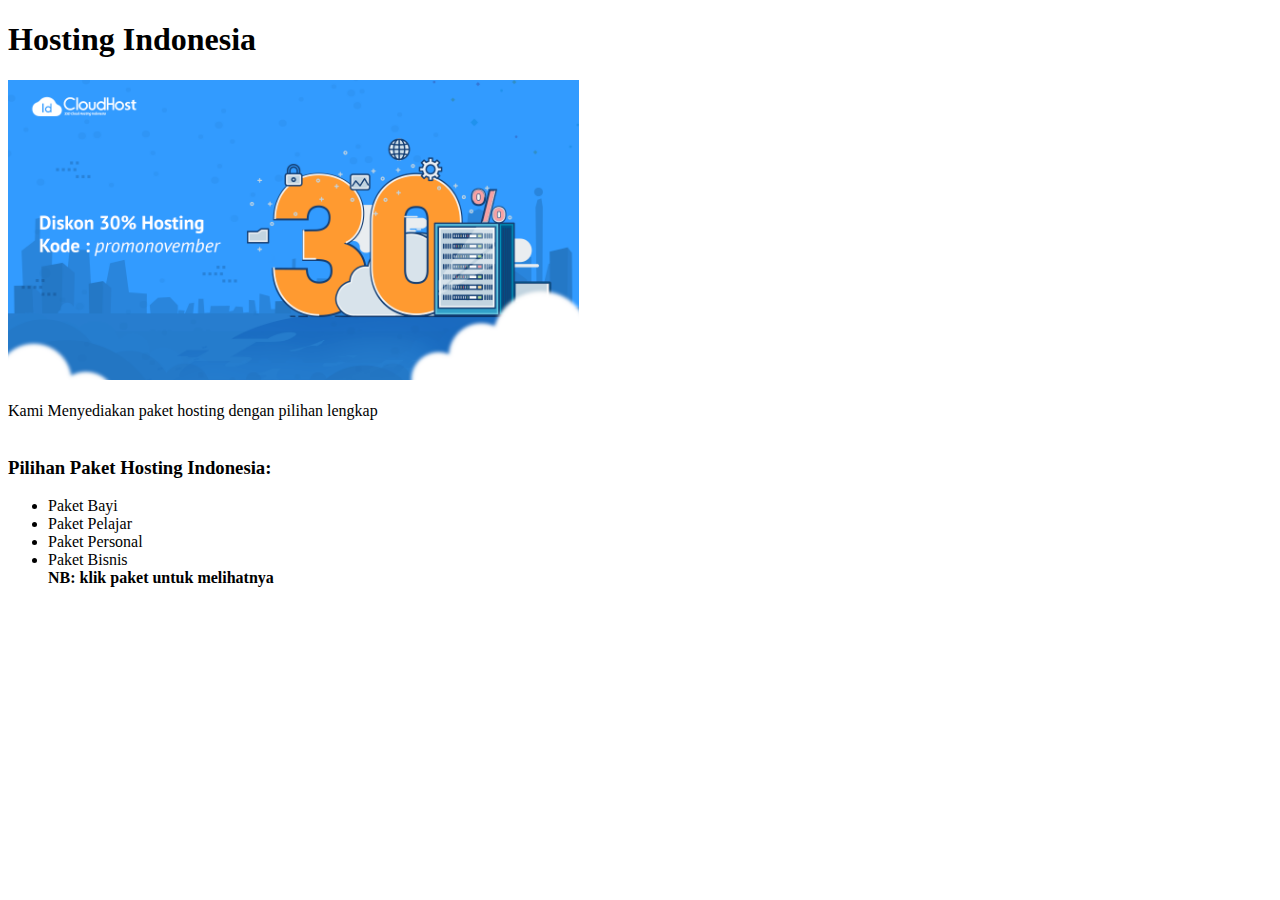
<file: modul 1/index.html>
<!DOCTYPE html> 
<html>   
    <head>
        <meta charset="utf-8">  
        <title>Hosting Iklan</title>
    </head>
    <body>
        <h1>Hosting Indonesia</h1>
        <img src="hosting.png" height="300px"><br><br>
            Kami Menyediakan paket hosting dengan pilihan lengkap <br><br>
            <h3>Pilihan Paket Hosting Indonesia:</h3>
                <ul>
                    <li><a href="https://idcloudhost.com/blog/?s=paket+bayi&lang=id" target="blank" style="text-decoration:none; color:black">Paket Bayi</a></li>
                    <li><a href="https://idcloudhost.com/blog/?s=paket+pelajar&lang=id" target="blank" style="text-decoration:none; color:black;">Paket Pelajar</a></li>
                    <li><a href="https://idcloudhost.com/blog/?s=paket+personal&lang=id" target="blank"style="text-decoration:none; color:black;">Paket Personal</a></li>
                    <li><a href="https://idcloudhost.com/blog/?s=paket+personal&lang=id" target="blank"style="text-decoration:none; color:black;">Paket Bisnis</a></li>
                    <b>NB: klik paket untuk melihatnya</b>
                </ul>
    </body>
</html>
</file>
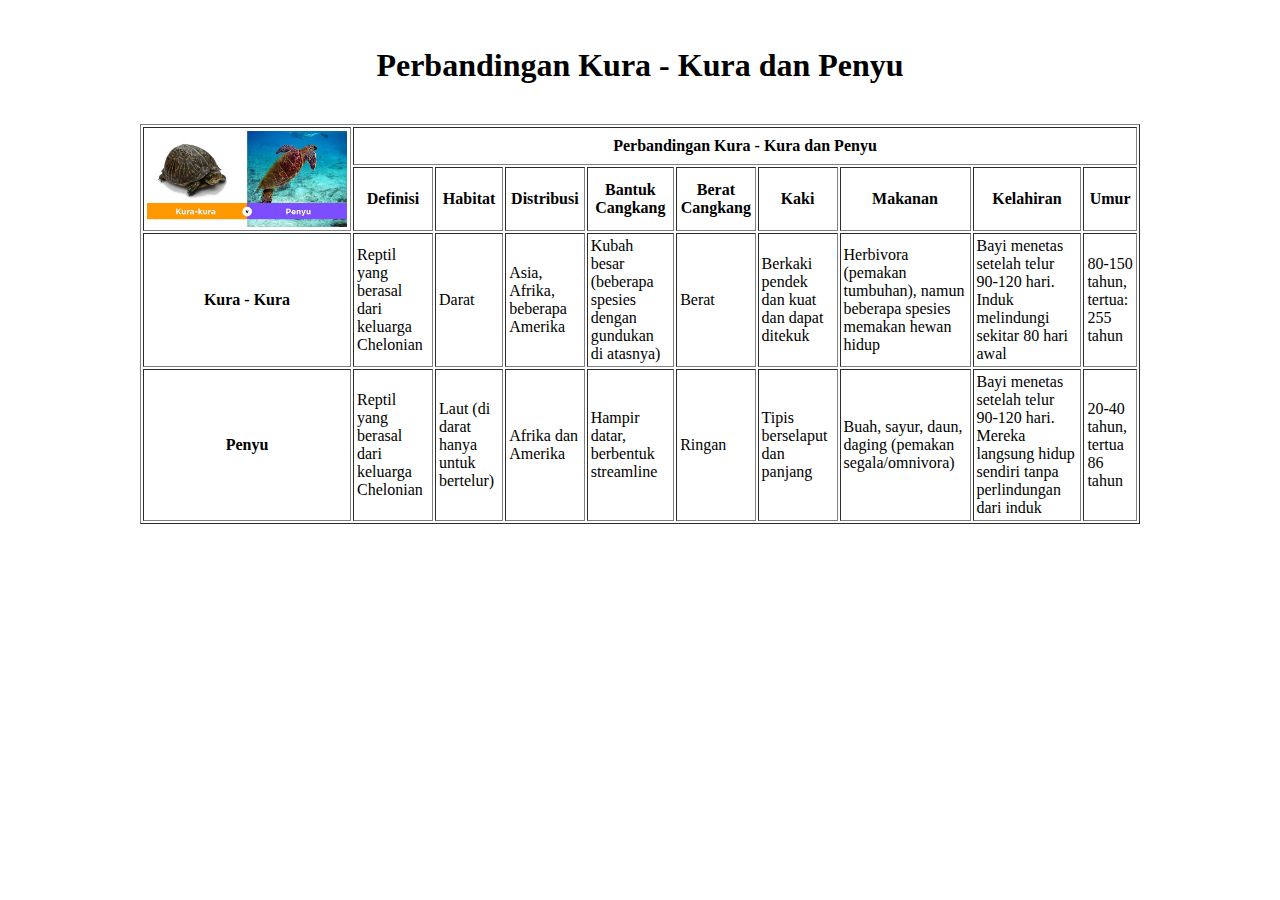
<file: modul 3/index.html>
<html>
    <head>
        <title>Tabel Ensiklopedia</title>
    </head>
    <body>
        <br>
        <center><h1>Perbandingan Kura - Kura dan Penyu</h1></center>
        <br>
        <table border="1" width="1000" align="center" cellpadding="3"> 
            <tr>
                <td rowspan="2" width="200px"><img src="img/kurape.jpg" width="200px"></td>
                <td colspan="9">
                    <center>
                        <b>
                            Perbandingan Kura - Kura dan Penyu
                    </center>
                </td>
            </tr>
            <tr>
                <td><center><b>Definisi</b></center></td>
                <td><center><b>Habitat</b></center></td>
                <td><center><b>Distribusi</b></center></td>
                <td><center><b>Bantuk Cangkang</b></center></td>
                <td><center><b>Berat Cangkang</b></center></td>
                <td><center><b>Kaki</b></center></td>
                <td><center><b>Makanan</b></center></td>
                <td><center><b>Kelahiran</b></center></td>
                <td><center><b>Umur</b></center></td>
            </tr>
            <tr>
                <td><b><center>Kura - Kura</center></b></td>
                <td>Reptil yang berasal dari keluarga Chelonian</td>
                <td>Darat</td>
                <td>Asia, Afrika, beberapa Amerika</td>
                <td>Kubah besar (beberapa spesies dengan gundukan di atasnya)</td>
                <td>Berat</td>
                <td>Berkaki pendek dan kuat dan dapat ditekuk</td>
                <td>Herbivora (pemakan tumbuhan), namun beberapa spesies memakan hewan hidup</td>
                <td>Bayi menetas setelah telur 90-120 hari. Induk melindungi sekitar 80 hari awal</td>
                <td>80-150 tahun, tertua: 255 tahun</td>
            </tr>
            <tr>
                <td><b><center>Penyu</center></b></td>
                <td>Reptil yang berasal dari keluarga Chelonian</td>
                <td>Laut (di darat hanya untuk bertelur)</td>
                <td>Afrika dan Amerika</td>
                <td>Hampir datar, berbentuk streamline</td>
                <td>Ringan</td>
                <td>Tipis berselaput dan panjang</td>
                <td>Buah, sayur, daun, daging (pemakan segala/omnivora)</td>
                <td>Bayi menetas setelah telur 90-120 hari. Mereka langsung hidup sendiri tanpa perlindungan dari induk</td>
                <td>20-40 tahun, tertua 86 tahun</td>
            </tr>
        </table>
    </body>
</html>
</file>
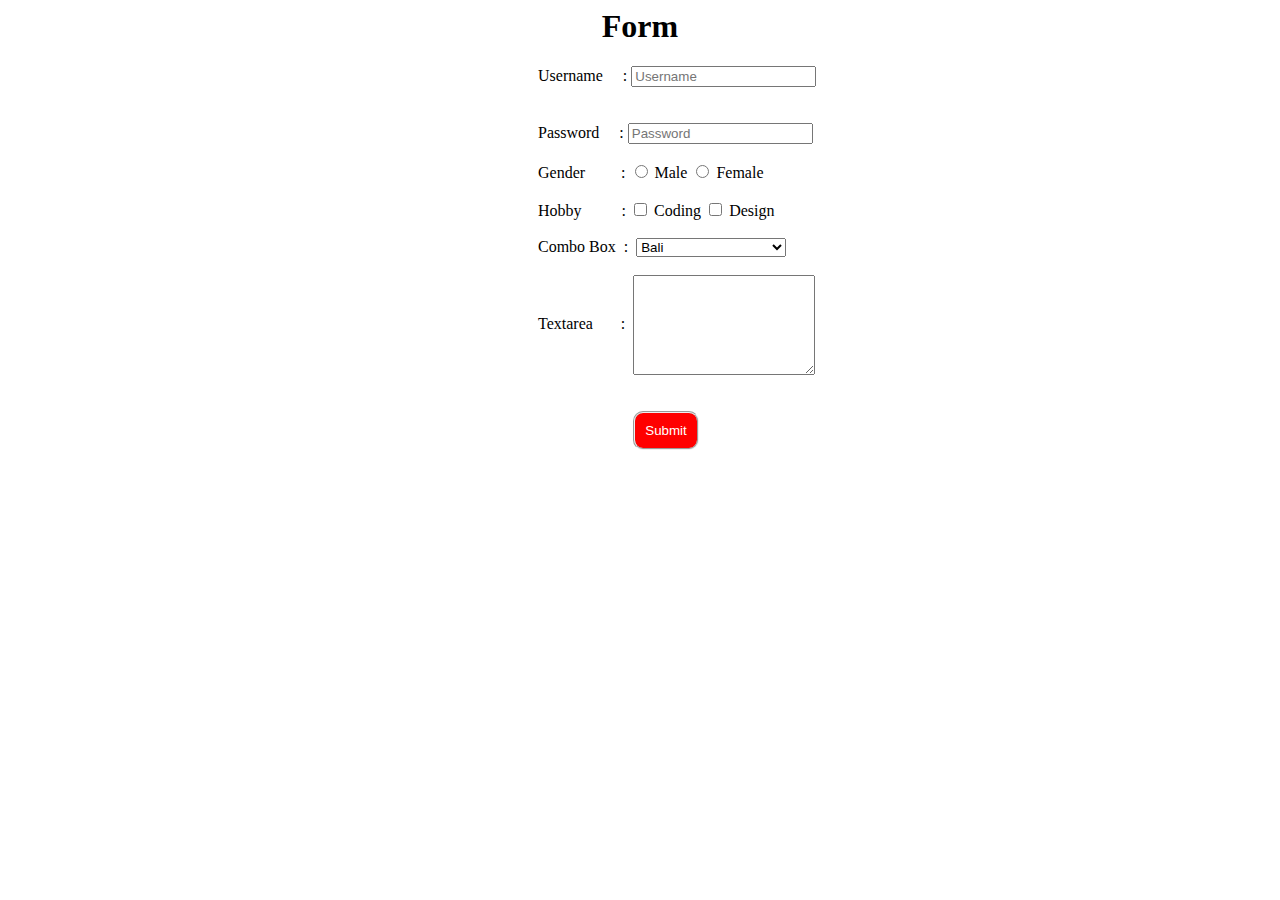
<file: Modul 4/index.html>
<html>
    <head>
        <title>Form</title>
    </head>
    <body>
        <center><h1>Form</h1></center>
        <div style="margin-left:530px"><form>
        Username&nbsp&nbsp&nbsp&nbsp&nbsp:&nbsp<input type="text" name="user" placeholder="Username"><br><br><br>
        Password&nbsp&nbsp&nbsp&nbsp&nbsp:&nbsp<input type="password" name="pass" placeholder="Password"><br><br>
        Gender&nbsp&nbsp&nbsp&nbsp&nbsp&nbsp&nbsp&nbsp&nbsp:&nbsp<input type="radio" name="gender" value="male"> Male <input type="radio" name="gender" value="female"> Female<br><br>
        Hobby&nbsp&nbsp&nbsp&nbsp&nbsp&nbsp&nbsp&nbsp&nbsp&nbsp:&nbsp<input type="checkbox" name="hobby" value="coding"> Coding <input type="checkbox" name="hobby" value="design"> Design<br><br>
        Combo Box&nbsp&nbsp:&nbsp
        <select name="daerah">
            <option value="bali">Bali</option>
            <option value="ntt">Nusa Tenggara Timur</option>
            <option value="ntb">Nusa Tenggara Barat</option>
            </select> <br><br>
        <div style="height: 100px; float:left; padding-top:40px">Textarea&nbsp&nbsp&nbsp&nbsp&nbsp&nbsp&nbsp:&nbsp&nbsp</div><div><textarea style="height: 100px;"></textarea></div><br><br>
        <input type="submit" value="Submit" style="background-color: red; color: white; border: 2px groove; padding: 10px; border-radius: 10px;">
        </form>
    </body>
</html>
</file>
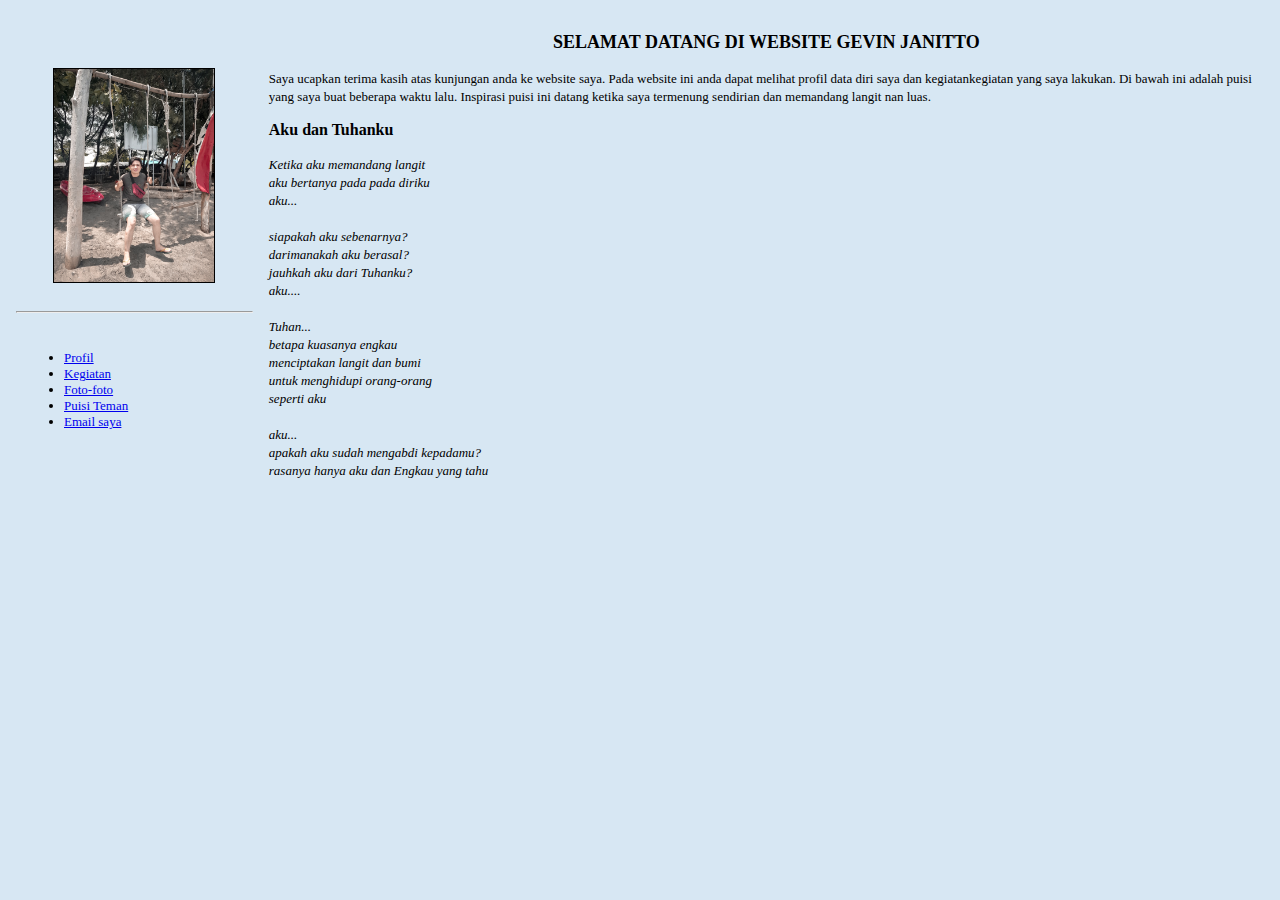
<file: Modul 5/index.html>
<!DOCTYPE html>
<html lang="en">
  <head>
    <meta charset="UTF-8" />
    <meta name="viewport" content="width=device-width, initial-scale=1.0" />
    <title>Gevin Janitto Website</title>
  </head>
  <body bgcolor="#D7E7F3">
    <font face="verdana">
    <table border="0" style="border-collapse: collapse;" width="100%" cellpadding="8" bordercolor="black">
    <tr>
        <td width="20%">
            <table border="0" style="border-collapse: collapse" width="100%" cellpadding="8" bordercolor="black">
            <tr>
                <td align="center"><img border="1" width="160" src="gambar/profil.jpg"></td>
            </tr>
            </table>
            <p><hr></p> 
            <table border="0" style="border-collapse: collapse" width="100%" cellpadding="8" bordercolor="black">
            <tr>
                <td><font size="2">
                    <ul>
                        <li><a href="profil.html">Profil</a></li>
                        <li><a href="kegiatan.html">Kegiatan</a></li>
                        <li><a href="foto.html">Foto-foto</a></li>
                        <li><a href="puisi.html">Puisi Teman</a></li>
                        <li><a href="mailto: gevinjanitto@gmail.com">Email saya</a></li>
                    </ul>
                </td>
            </tr>
            </table>
        </td>
        <td valign="top">
            <p align="center"><font size="4"><b>SELAMAT DATANG DI WEBSITE GEVIN JANITTO</b></font></p>
            <p><font size="2">Saya ucapkan terima kasih atas kunjungan anda ke website saya. Pada website ini anda dapat melihat profil data diri saya dan kegiatankegiatan yang saya lakukan. Di bawah ini adalah puisi yang saya buat beberapa waktu lalu. Inspirasi puisi ini datang ketika saya termenung sendirian dan memandang langit nan luas.</font></p>
            <p><b>Aku dan Tuhanku</b></p>
            <p><font size="2">
            <i>Ketika aku memandang langit<br>
            aku bertanya pada pada diriku<br>
            aku...<br>
            <br>
            siapakah aku sebenarnya?<br>
            darimanakah aku berasal?<br>
            jauhkah aku dari Tuhanku?<br>
            aku....<br>
            <br>
            Tuhan...<br>
            betapa kuasanya engkau<br>
            menciptakan langit dan bumi<br>
            untuk menghidupi orang-orang<br>
            seperti aku<br>
            <br>
            aku...<br>
            apakah aku sudah mengabdi kepadamu?<br>
            rasanya hanya aku dan Engkau yang tahu<br>
            </i></font></p>
        </td>
    </tr>
    </table>
</body>
</html>
</file>
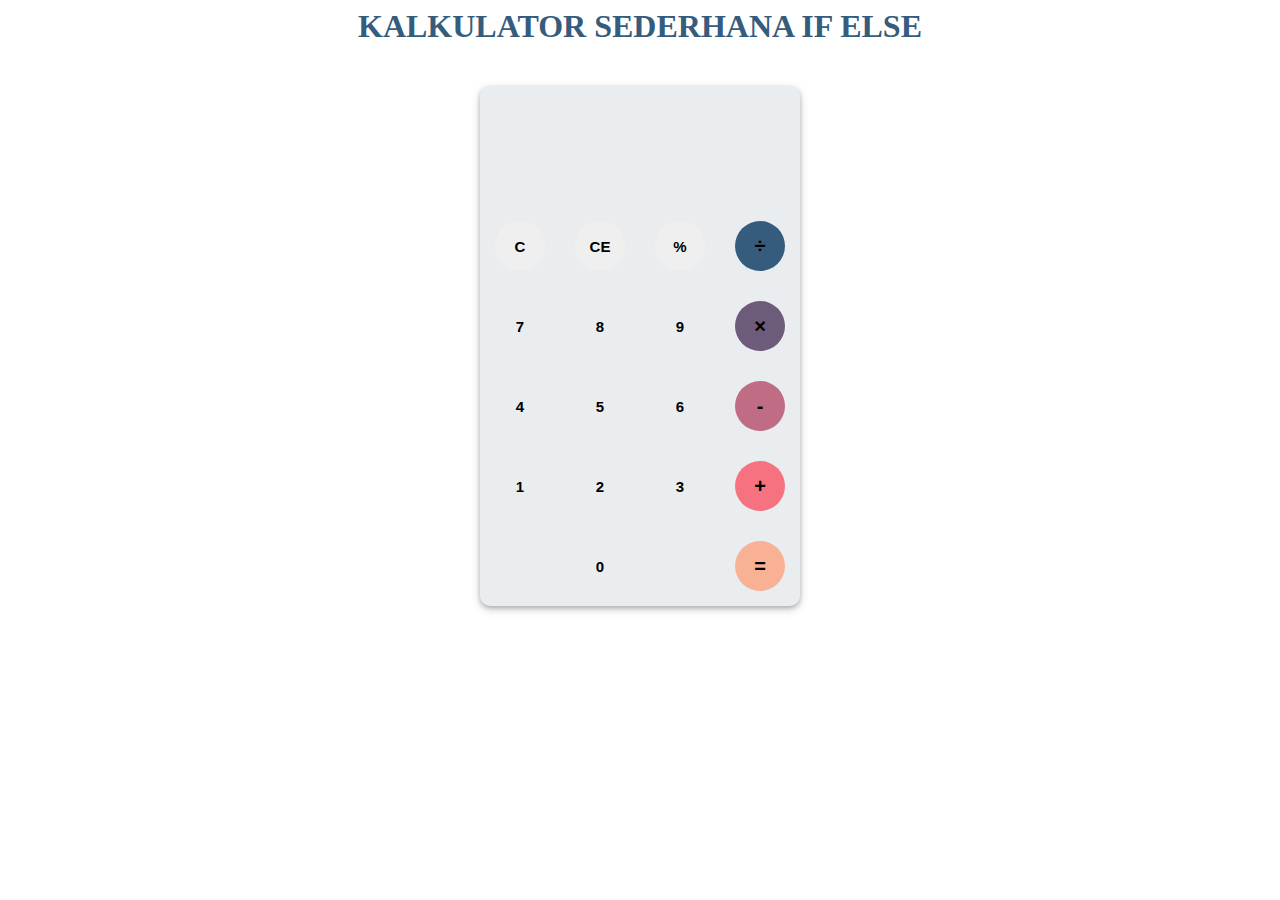
<file: Modul 7/index.html>
<html>
	<head>
		<style>
			body{
				font-family: poppins;
			}
			#kotak{
				width: 320px;
				height: 520px;
				background-color: #eaedef;
				margin: 0 auto;
				top: 20px;
				position: relative;
				border-radius: 10px;
				box-shadow: 0 2px 4px 0 rgba(0, 0, 0, 0.2), 0 3px 10px 0 rgba(0, 0, 0, 0.19);
			}
			#atas{
				height: 120px;
			}
			#sementara{
				text-align: right;
				height: 20px;
				margin: 0 20px;
				padding-top: 20px;
				font-size: 15px;
				color: #919191;
			}
			#hasil{
				text-align: right;
				height: 60px;
				margin: 10px 20px;
				font-size: 30px;
			}
			#keyboard{
				height: 400px;
			}
			.operator, .number, .empty{
				width: 50px;
				height: 50px;
				margin: 15px;
				float: left;
				border-radius: 50%;
				border-width: 0;
				font-weight: bold;
				font-size: 15px;
			}
			.number, .empty{
				background-color: #eaedef;
			}
			.number, .operator{
				cursor: pointer;
			}
			.operator:active, .number:active{
				font-size: 13px;
			}
			.operator:focus, .number:focus, .empty:focus{
				outline: 0;
			}
			button:nth-child(4){
				font-size: 20px;
				background-color: #355C7D;
			}
			button:nth-child(8){
				font-size: 20px;
				background-color: #6C5B7B;
			}
			button:nth-child(12){
				font-size: 20px;
				background-color: #C06C84;
			}
			button:nth-child(16){
				font-size: 20px;
				background-color: #F67280 ;
			}
			button:nth-child(20){
				font-size: 20px;
				background-color: #F8B195;
			}
		</style>
		<title>KALKULATOR SEDERHANA IF ELSE</title>
	</head>
	<body>
		<h1 style="text-align: center;color: #355C7D;"> KALKULATOR SEDERHANA IF ELSE</h1>
		<div id="kotak">
			<div id="atas">
				<div id="sementara">
					<p id="history-value"></p>
				</div>
				<div id="hasil">
					<p id="output-value"></p>
				</div>
			</div>
			<div id="keyboard">
				<button class="operator" id="clear">C</button>
				<button class="operator" id="backspace">CE</button>
				<button class="operator" id="%">%</button>
				<button class="operator" id="/">&#247;</button>
				<button class="number" id="7">7</button>
				<button class="number" id="8">8</button>
				<button class="number" id="9">9</button>
				<button class="operator" id="*">&times;</button>
				<button class="number" id="4">4</button>
				<button class="number" id="5">5</button>
				<button class="number" id="6">6</button>
				<button class="operator" id="-">-</button>
				<button class="number" id="1">1</button>
				<button class="number" id="2">2</button>
				<button class="number" id="3">3</button>
				<button class="operator" id="+">+</button>
				<button class="empty" id="empty"></button>
				<button class="number" id="0">0</button>
				<button class="empty" id="empty"></button>
				<button class="operator" id="=">=</button>
			</div>
		</div>
		<script>
			function getHistory(){
				return document.getElementById("history-value").innerText;
			}
			function printHistory(num){
				document.getElementById("history-value").innerText=num;
			}
			function getOutput(){
				return document.getElementById("output-value").innerText;
			}
			function printOutput(num){
				if(num==""){
					document.getElementById("output-value").innerText=num;
				}
				else{
					document.getElementById("output-value").innerText=getFormattedNumber(num);
				}	
			}
			function getFormattedNumber(num){
				if(num=="-"){
					return "";
				}
				var n = Number(num);
				var value = n.toLocaleString("en");
				return value;
			}
			function reverseNumberFormat(num){
				return Number(num.replace(/,/g,''));
			}
			var operator = document.getElementsByClassName("operator");
				for(var i =0;i<operator.length;i++){
					operator[i].addEventListener('click',function(){
					if(this.id=="clear"){
						printHistory("");
						printOutput("");
					}
				else if(this.id=="backspace"){
					var output=reverseNumberFormat(getOutput()).toString();
					if(output){//if output has a value
						output= output.substr(0,output.length-1);
						printOutput(output);
						}
					}
				else{
					var output=getOutput();
					var history=getHistory();
					if(output==""&&history!=""){
						if(isNaN(history[history.length-1])){
							history= history.substr(0,history.length-1);
						}
					}
					if(output!="" || history!=""){
						output= output==""?output:reverseNumberFormat(output);
						history=history+output;
						if(this.id=="="){
							var result=eval(history);
							printOutput(result);
							printHistory("");
						}
						else{
							history=history+this.id;
							printHistory(history);
							printOutput("");
						}
					}
				}
		
			});
			}
			var number = document.getElementsByClassName("number");
				for(var i =0;i<number.length;i++){
					number[i].addEventListener('click',function(){
					var output=reverseNumberFormat(getOutput());
					if(output!=NaN){ //if output is a number
						output=output+this.id;
						printOutput(output);
					}
				});
			}
		</script>
	</body>
</html>
</file>
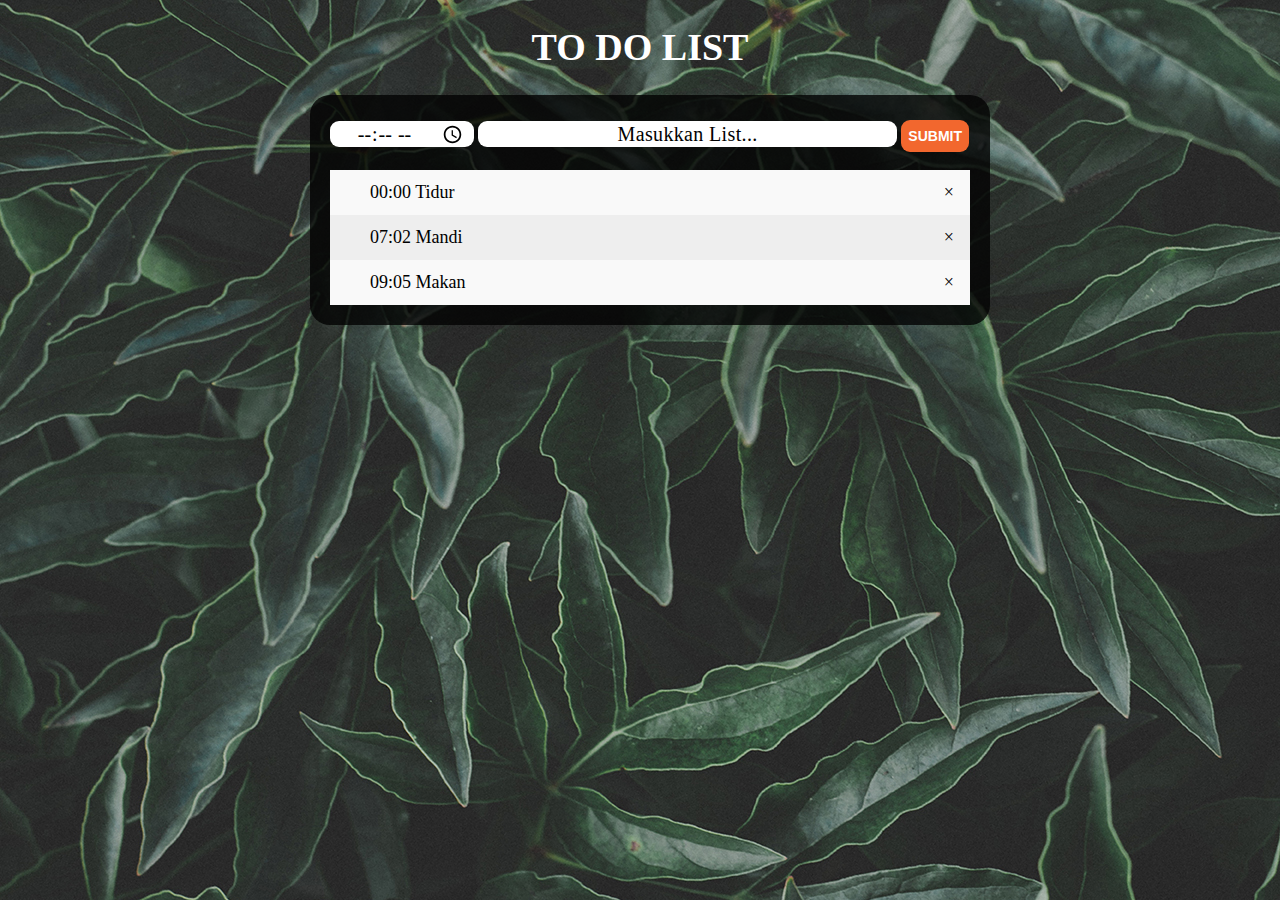
<file: Tugas 8/index.html>
<!DOCTYPE html>
<html>
<head>
	<title></title>
    <style>
        body {
            background-image: url("1.jpg");
            margin: 0;
            padding: 0;
            font-family: Poppins;
        }
        h1 {
            font-family: Poppins;
            color: rgba(255,255,255,1);
            font-style: bold;
            font-size: 38px;
            text-align: center;
        }
        h2 {
            font-family: Poppins;
            color: rgba(255,255,255,1);
            font-style: bold;
            text-align: center;
            font-size: 20px;
            margin-top: 1px;
        }
        a {
            font-family: Poppins;
            font-size: 20px;
            color: rgba(255,255,255,1);
        }
        .header {
            height:50px;
            background-color:rgba(2,2,2,0.8);
            padding-top:10px;
            padding-right: 20px;
            text-align: right;
        }
        .isi {
            height:552px;
        }
        .formkot {
            width:50%;
            padding:20px;
            margin-left:310px;
            border-radius: 20px;
            background-color:rgba(2,2,2,0.8);
        }
        #kotak {
            opacity: 1;
            color: rgba(255,255,255,1);
            padding: 8px;
            margin: 8px;
        }
        .kotak::-webkit-input-placeholder{
            text-align: center;
            font-family: Poppins;
            font-style: normal;
            font-weight: normal;
            font-size: 20px;
            color: rgba(2,2,2,1);
            letter-spacing: 0.35px;
        }
        .kotak {
            width: 63%;
            height: 10px;
            border:0px;
            border-radius: 9px;
            text-align: center;
            font-family: Poppins;
            font-style: normal;
            font-weight: normal;
            font-size: 20px;
            color: rgba(2,2,2,1);
            background-color: rgba(255,255,255,1);
            padding: 8px;
        }

        #kecil {
            opacity: 1;
            color: rgba(255,255,255,1);
            padding: 8px;
            margin: 8px;
        }
        .kecil::-webkit-input-placeholder{
            white-space: nowrap;
            text-align: center;
            font-family: Poppins;
            font-style: normal;
            font-weight: normal;
            font-size: 20px;
            color: rgba(2,2,2,1);
            letter-spacing: 0.35px;
        }
        .kecil {
            width: 20%;
            height: 10px;
            border:0px;
            border-radius: 9px;
            text-align: center;
            font-family: Poppins;
            font-style: normal;
            font-weight: normal;
            font-size: 20px;
            color: rgba(2,2,2,1);
            background-color: rgba(255,255,255,1);
            padding: 8px;
        }
        .btn {
            margin-top: 5px;
            width: 10%;
            height:30px;
            text-align: center;
            font-size: 14px;
            font-family: 'Open Sans',sans-serif;
            font-weight: bold;
            letter-spacing: 0;
            -webkit-box-shadow: inset 0px 0px 0px 0px rgba(204,86,15,1);
            -moz-box-shadow: inset 0px 0px 0px 0px rgba(204,86,15,1);
            box-shadow: inset 0px 0px 0px 0px rgba(204,86,15,1);
            color: #fff;
            background-color: #f2672e;
            text-shadow: none;
            text-transform: uppercase;
            border: none;
            cursor: pointer;
            -webkit-animation: shadowFadeOut 0.4s;
            -moz-animation: shadowFadeOut 0.4s;
            border-radius: 9px;
        }
        .btn:hover,.btn:focus{
            color: #fff;
        -webkit-box-shadow: inset 0px 54px 0px 0px rgba(204,86,15,1);
        -moz-box-shadow:    inset 0px 54px 0px 0px rgba(204,86,15,1);
        box-shadow:         inset 0px 54px 0px 0px rgba(204,86,15,1);
        -webkit-animation: shadowFade 0.4s;
        -moz-animation: shadowFade 0.4s;
        }
        ul{
            margin: 0;
            padding: 0;
        }
        ul li{
            cursor: pointer;
            position: relative;
            padding: 12px 8px 12px 40px;
            list-style-type: none;
            background: #eee;
            font-size: 18px;
            transition: 0.2s;
        }
        ul li:nth-child(odd){
            background: #f9f9f9;
        }
        ul li:hover{
            background: #ddd;
        }
        ul li.checked{
            background: #f2672e;
            color: #fff;
            text-decoration: line-through;
        }
        ul li.checked::before{
            content: '';
            position: absolute;
            border-color: #fff;
            border-style: solid;
            border-width: 0 2px 2px 0;
            top: 10px;
            left: 16px;
            transform: rotate(45deg);
            height: 15px;
            width: 7px;
        }
        .close{
            position: absolute;
            right: 0;
            top: 0;
            padding: 12px 16px 12px 16px;
        }
        .close:hover{
            background-color: #000000;
            color: white;
        }
    </style>
</head>
<body>
	<div class="isi">
	<h1>TO DO LIST</h1>
	<div class="formkot">
        <form action="">
        <input class="kecil" type="time" id="waktu" placeholder="waktu..." required/>
        <input class="kotak" type="text" id="masuk" placeholder="Masukkan List..." required/>
        <input class="btn" onclick="newElement()"  value="submit"><br><br>
        </form>
        <ul id="ul_list">
        <li>00:00 Tidur</li>
        <li>07:02 Mandi</li>
        <li>09:05 Makan</li>
  </ul>
    </div>
    </div>
    <script>
        var myNodelist = document.getElementsByTagName("LI");
        var i;
        for (i = 0; i < myNodelist.length; i++) {
            var span = document.createElement("SPAN");
            var txt = document.createTextNode("\u00D7");
            span.className = "close";
            span.appendChild(txt);
            myNodelist[i].appendChild(span);
        }   
        var close = document.getElementsByClassName("close");
        var i;
        for (i = 0; i < close.length; i++) {
            close[i].onclick = function() {
            var div = this.parentElement;
            div.style.display = "none";
        }
        }

        var list = document.querySelector('ul');
        list.addEventListener('click', function(ev) {
            if (ev.target.tagName === 'LI') {
            ev.target.classList.toggle('checked');
        }
        }, false);

        function newElement() {
        var li = document.createElement("li");
        var inputValue = document.getElementById("waktu").value;
        var inputValue1 = document.getElementById("masuk").value;
        var t = document.createTextNode(inputValue);
        var t1 = document.createTextNode(inputValue1);
        li.appendChild(t);
        li.appendChild(t1);
        if (inputValue === '' && inputValue1 === '') {
            alert("Inputan tidak boleh kosong... ");
        } else {
            document.getElementById("ul_list").appendChild(li);
        }
        document.getElementById("waktu").value = " ";
        document.getElementById("masuk").value = "";

        var span = document.createElement("SPAN");
        var txt = document.createTextNode("\u00D7");
        span.className = "close";
        span.appendChild(txt);
        li.appendChild(span);

        for (i = 0; i < close.length; i++) {
            close[i].onclick = function() {
            var div = this.parentElement;
            div.style.display = "none";
            }
        }
    }
    </script>
</body>
</html>
</file>
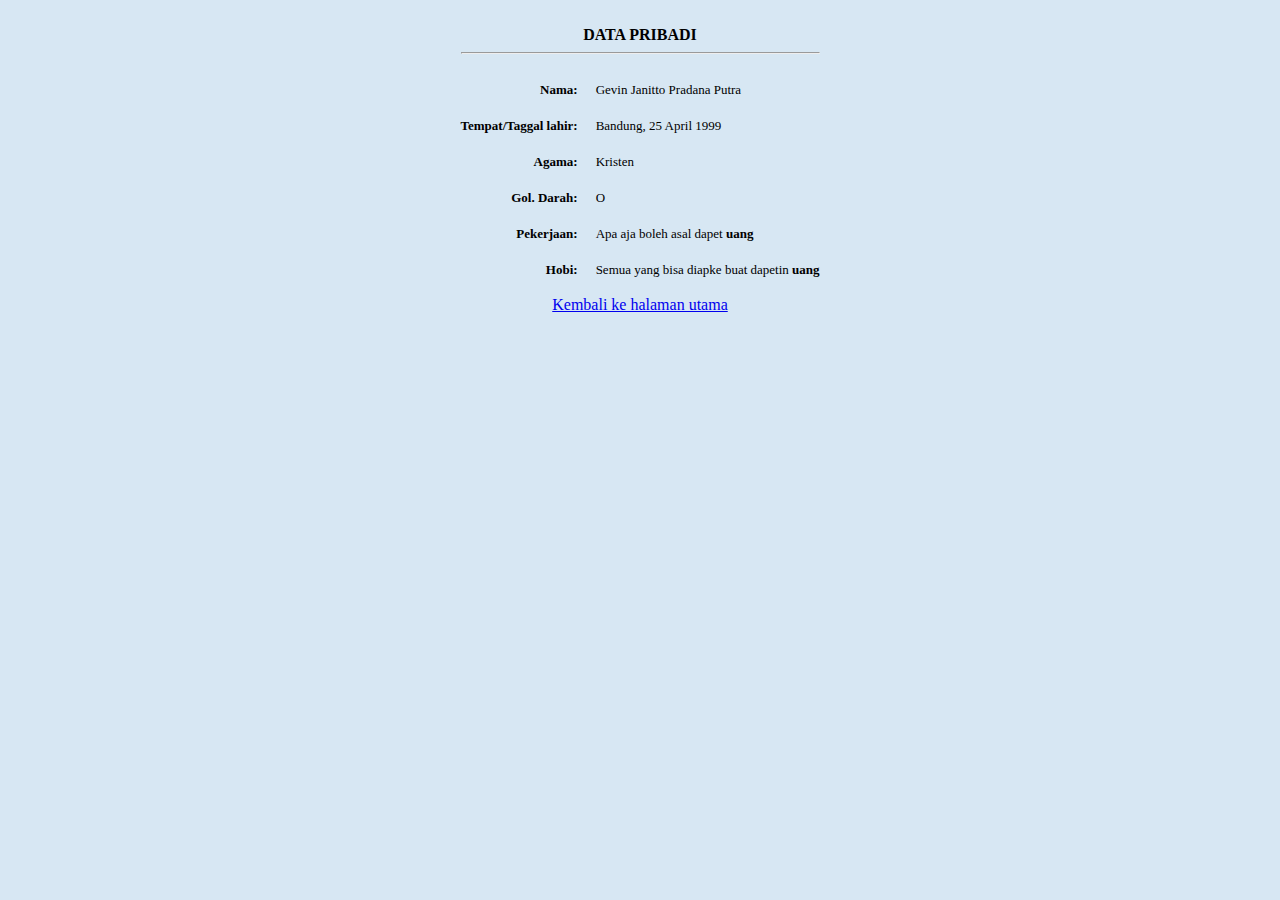
<file: Modul 5/profil.html>
<!DOCTYPE html>
<html lang="en">
    <head>
        <meta charset="UTF-8" />
        <meta name="viewport" content="width=device-width, initial-scale=1.0" />
        <title>Profil Gevin Janitto</title>
    </head>
    <body bgcolor="#D7E7F3">
    <font face="verdana">
        <p align="center">
        <table border="0" cellpadding="8" bordercolor="black" align="center">
        <tr>
            <td colspan="2" align="center"><b>DATA PRIBADI</b><hr></td>
        </tr>
        <tr>
            <td align="right"><font size="2"><b>Nama: </b></td>
            <td><font size="2">Gevin Janitto Pradana Putra</td>
        </tr>
            <td align="right"><font size="2"><b>Tempat/Taggal lahir: </b></td>
            <td><font size="2">Bandung, 25 April 1999</td>
        </tr>
            <td align="right"><font size="2"><b>Agama: </b></td>
            <td><font size="2">Kristen</td>
        </tr>
        <tr>
            <td align="right"><font size="2"><b>Gol. Darah: </b></td>
            <td><font size="2">O</b></td>
        </tr>
        <tr>
            <td align="right"><font size="2"><b>Pekerjaan: </b></td>
            <td><font size="2">Apa aja boleh asal dapet <b>uang</b></td>
        </tr>
        <tr>
            <td align="right"><font size="2"><b>Hobi: </b></td>
            <td><font size="2">Semua yang bisa diapke buat dapetin <b>uang</b></td>
        </tr>
        <tr>
            <td colspan="2" align="center"><a href="index.html">Kembali ke halaman
            utama</a></td>
        </tr>
        </table>
    </font>
    </body>
</html>
</file>
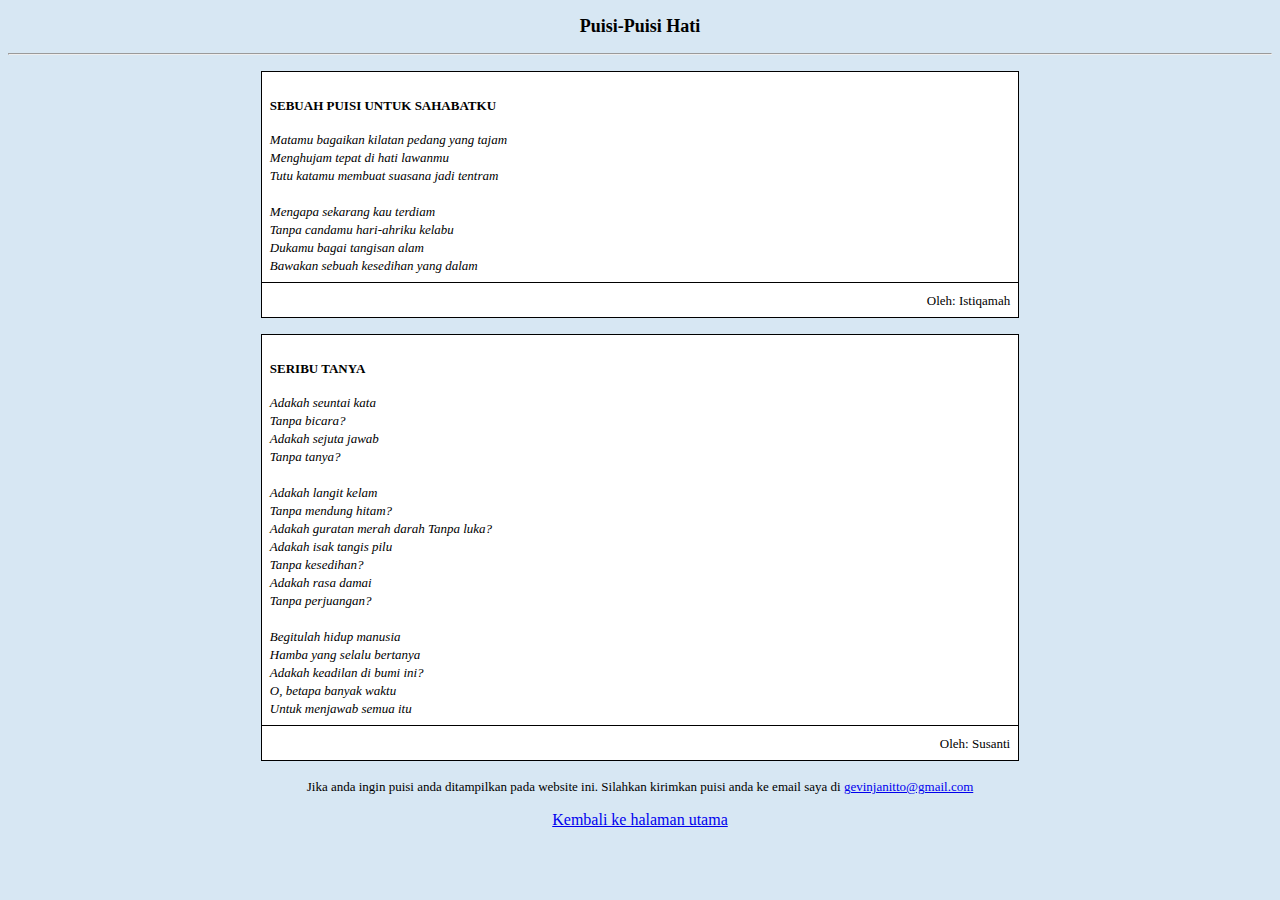
<file: Modul 5/puisi.html>
<!DOCTYPE html>
<html lang="en">
<head>
    <meta charset="UTF-8">
    <meta name="viewport" content="width=device-width, initial-scale=1.0">
    <title>Puisi Teman Teman</title>
</head>
<body bgcolor="#D7E7F3">
    <font face="verdana">
    <p align="center"><font size="4"><b>Puisi-Puisi Hati</b><hr></font></p>
    <center>
    <table border="1" style="border-collapse: collapse" bgcolor="white"
    bordercolor="black" width="60%" cellpadding="8">
    <tr>
        <td>
        <p><font size="2"><b>SEBUAH PUISI UNTUK SAHABATKU</b></p>
        <i>Matamu bagaikan kilatan pedang yang tajam<br>
        Menghujam tepat di hati lawanmu<br>
        Tutu katamu membuat suasana jadi tentram<br>
        <br>
        Mengapa sekarang kau terdiam<br>
        Tanpa candamu hari-ahriku kelabu<br>
        Dukamu bagai tangisan alam<br>
        Bawakan sebuah kesedihan yang dalam
        </font>
        </td>
    </tr>
    <tr>
        <td align="right"><font size="2">Oleh: Istiqamah</font></td>
    </tr>
    </table>
    <p></p>
    <table border="1" style="border-collapse: collapse" bgcolor="white"
    bordercolor="black" width="60%" cellpadding="8">
    <tr>
        <td>
        <p><font size="2"><b>SERIBU TANYA</b></p>
        <i>Adakah seuntai kata<br>
        Tanpa bicara?<br>
        Adakah sejuta jawab<br>
        Tanpa tanya?<br>
        <br>
        Adakah langit kelam<br>
        Tanpa mendung hitam?<br>
        Adakah guratan merah darah
        Tanpa luka?<br>
        Adakah isak tangis pilu<br>
        Tanpa kesedihan?<br>
        Adakah rasa damai<br>
        Tanpa perjuangan?<br>
        <br>
        Begitulah hidup manusia<br>
        Hamba yang selalu bertanya<br>
        Adakah keadilan di bumi ini?<br>
        O, betapa banyak waktu<br>
        Untuk menjawab semua itu<br>
        </font>
        </td>
    </tr>
    <tr>
        <td align="right"><font size="2">Oleh: Susanti</font></td>
    </tr>
    </table>
        <p><font size="2">Jika anda ingin puisi anda ditampilkan pada website ini.
        Silahkan kirimkan puisi anda ke email saya di <a href="mailto:
        gevinjanitto@gmail.com">gevinjanitto@gmail.com</font></p>
        <p><a href="index.html">Kembali ke halaman utama</a></p>
    </font>
</body>
</html>
</file>
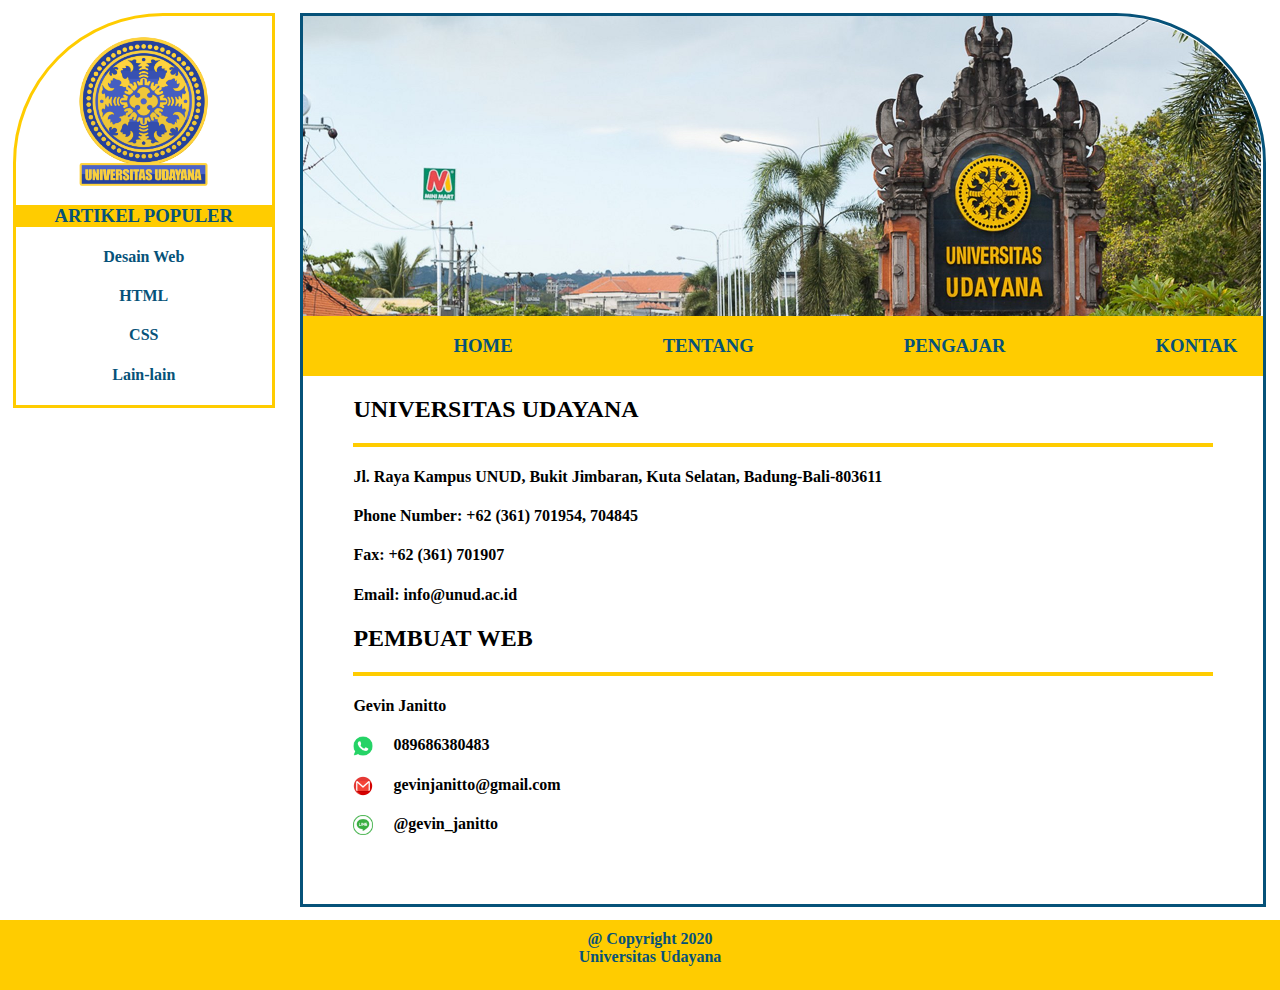
<file: Modul 6 CSS/kontak.html>
<!DOCTYPE html>
<html lang="en">

<head>
  <meta charset="UTF-8" />
  <meta name="viewport" content="width=device-width, initial-scale=1.0" />
  <meta http-equiv="X-UA-Compatible" content="ie=edge" />
  <title>Tugas CSS</title>
  <link rel="stylesheet" href="style.css" />
</head>

<body>
  <div class="kiri">
    <div class="logo">
      <img style="margin-left: auto; margin-right: auto;" src="./image/logo.png" alt="Logo.png" height="150px" />
    </div>
    <div class="sub-kiri">
      <h3>ARTIKEL POPULER</h3>
    </div>
    <div class="sub-kiri1">
      <a href="#" style="text-decoration: none;">
        <h4>Desain Web</h4>
      </a>
    </div>
    <div class="sub-kiri1">
      <a href="#" style="text-decoration: none;">
        <h4>HTML</h4>
      </a>
    </div>
    <div class="sub-kiri1">
      <a href="#" style="text-decoration: none;">
        <h4>CSS</h4>
      </a>
    </div>
    <div class="sub-kiri1">
      <a href="#" style="text-decoration: none;">
        <h4>Lain-lain</h4>
      </a>
    </div>
  </div>
  <div class="kanan">
    <div class="foto"></div>
     <div class="nav">
      <ul>
        <li>
          <a href="index.html" style="text-decoration: none;">
            <h3>HOME</h3>
          </a>
        </li>
        <li>
          <a href="tentang.html" style="text-decoration: none;">
            <h3>TENTANG</h3>
          </a>
        </li>
        <li>
          <a href="pengajar.html" style="text-decoration: none;">
            <h3>PENGAJAR</h3>
          </a>
        </li>
        <li>
          <a href="kontak.html" style="text-decoration: none;">
            <h3>KONTAK</h3>
          </a>
        </li>
      </ul>
    </div>
     <div class="isi">
            <h2>UNIVERSITAS UDAYANA</h1>
            <div class="garis"></div>
            <h4>Jl. Raya Kampus UNUD, Bukit Jimbaran, Kuta Selatan, Badung-Bali-803611</h4>
            <h4>Phone Number: +62 (361) 701954, 704845</h4>
            <h4>Fax: +62 (361) 701907</h4>
            <h4>Email: info@unud.ac.id</h4>
            <h2>PEMBUAT WEB</h2>
            <div class="garis"></div>
            <h4>Gevin Janitto</h4>
            <img style="width: 20px; float: left; margin-right: 20px;" src="./image/wa.png" alt="#">
            <h4>089686380483</h2>
            <img style="width: 20px; float: left; margin-right: 20px;" src="./image/email.png" alt="#">
            <h4>gevinjanitto@gmail.com</h4>
            <img style="width: 20px; float: left; margin-right: 20px;" src="./image/line.png" alt="#">
            <h4>@gevin_janitto</h4>
        </div>
  </div>
  <div class="footer">
    <b>@ Copyright 2020<br>Universitas Udayana</b>
  </div>
</body>
</html>
</file>
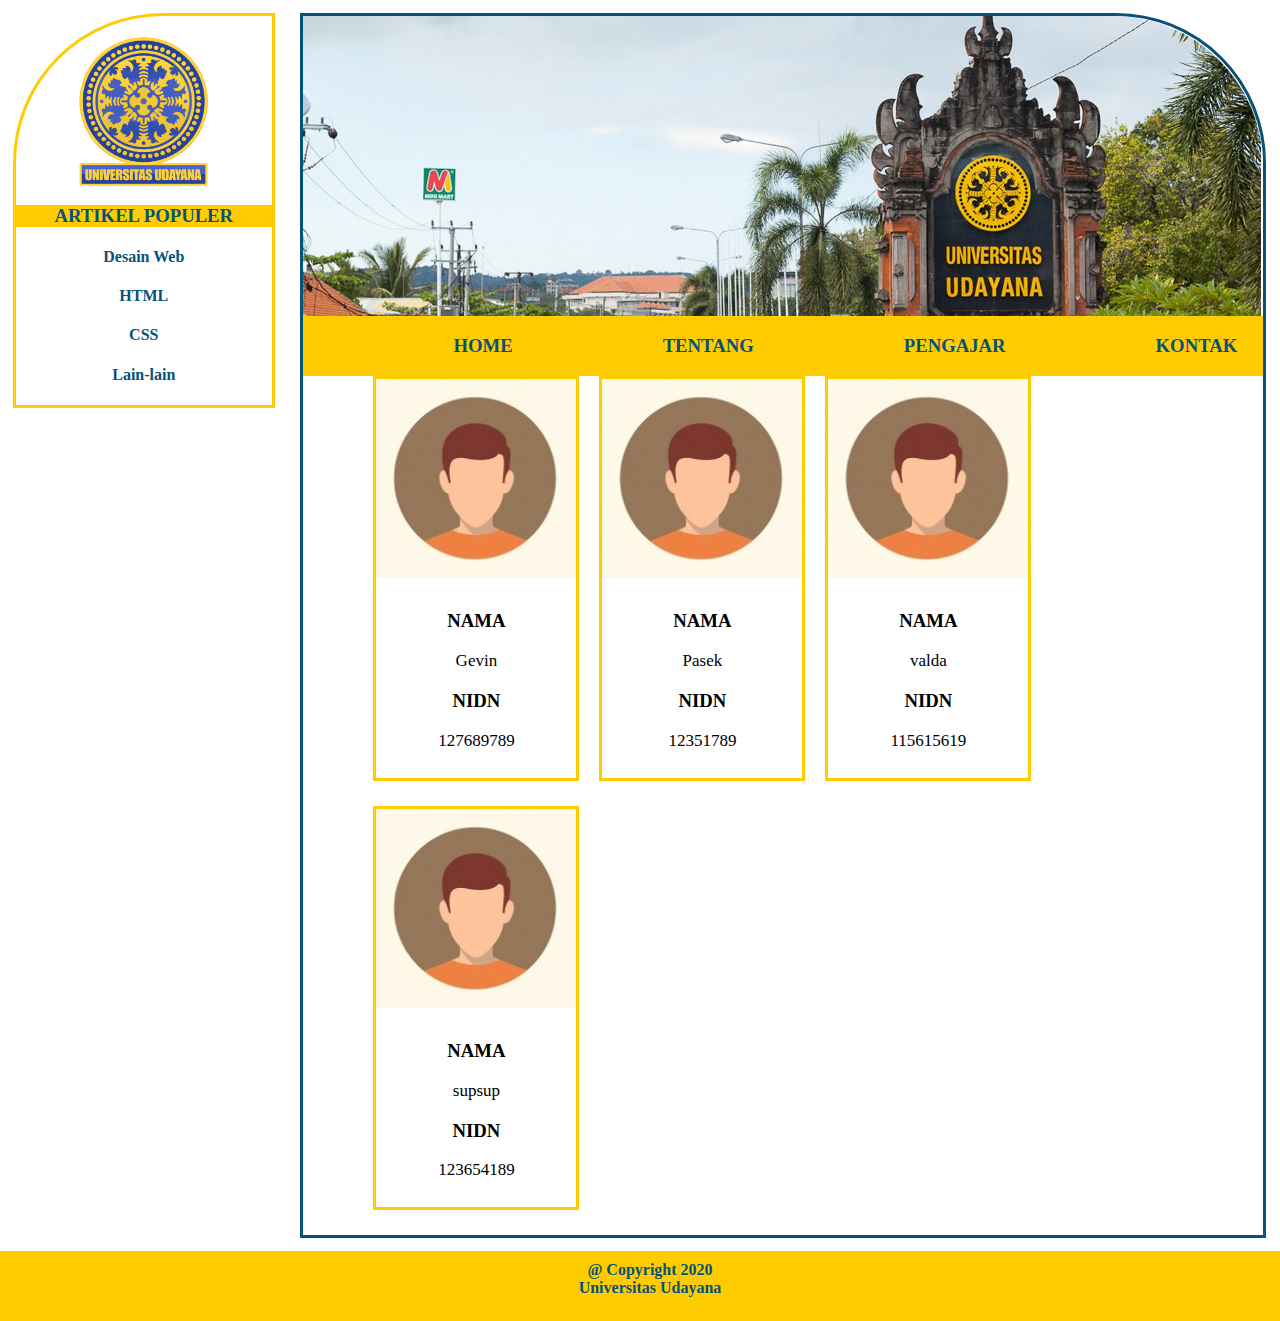
<file: Modul 6 CSS/pengajar.html>
<!DOCTYPE html>
<html lang="en">

<head>
  <meta charset="UTF-8" />
  <meta name="viewport" content="width=device-width, initial-scale=1.0" />
  <meta http-equiv="X-UA-Compatible" content="ie=edge" />
  <title>Tugas CSS</title>
  <link rel="stylesheet" href="style.css" />
</head>

<body>
  <div class="kiri">
    <div class="logo">
      <img style="margin-left: auto; margin-right: auto;" src="./image/logo.png" alt="Logo.png" height="150px" />
    </div>
    <div class="sub-kiri">
      <h3>ARTIKEL POPULER</h3>
    </div>
    <div class="sub-kiri1">
      <a href="#" style="text-decoration: none;">
        <h4>Desain Web</h4>
      </a>
    </div>
    <div class="sub-kiri1">
      <a href="#" style="text-decoration: none;">
        <h4>HTML</h4>
      </a>
    </div>
    <div class="sub-kiri1">
      <a href="#" style="text-decoration: none;">
        <h4>CSS</h4>
      </a>
    </div>
    <div class="sub-kiri1">
      <a href="#" style="text-decoration: none;">
        <h4>Lain-lain</h4>
      </a>
    </div>
  </div>
  <div class="kanan">
    <div class="foto"></div>
     <div class="nav">
      <ul>
        <li>
          <a href="index.html" style="text-decoration: none;">
            <h3>HOME</h3>
          </a>
        </li>
        <li>
          <a href="tentang.html" style="text-decoration: none;">
            <h3>TENTANG</h3>
          </a>
        </li>
        <li>
          <a href="pengajar.html" style="text-decoration: none;">
            <h3>PENGAJAR</h3>
          </a>
        </li>
        <li>
          <a href="kontak.html" style="text-decoration: none;">
            <h3>KONTAK</h3>
          </a>
        </li>
      </ul>
    </div>
    <div class="isi">
            <div class="pengajar">
                <img src="./image/pengajar.jpg" alt="profil1" style="width:200px">
                <div class="container">
                    <h3>NAMA </h3>
                    <p style="font-size: 17px;">Gevin</p>
                    <h3>NIDN</h3>
                    <p style="font-size: 17px;">127689789</p>
                </div>
            </div>
            <div class="pengajar">
                <img src="./image/pengajar.jpg" alt="profil1" style="width:200px">
                <div class="container">
                    <h3>NAMA </h3>
                    <p style="font-size: 17px;">Pasek</p>
                    <h3>NIDN</h3>
                    <p style="font-size: 17px;">12351789</p>
                </div>
            </div>
            <div class="pengajar">
                <img src="./image/pengajar.jpg" alt="profil1" style="width:200px">
                <div class="container">
                    <h3>NAMA </h3>
                    <p style="font-size: 17px;">valda</p>
                    <h3>NIDN</h3>
                    <p style="font-size: 17px;">115615619</p>
                </div>
            </div>
            <div class="pengajar">
                <img src="./image/pengajar.jpg" alt="profil1" style="width:200px">
                <div class="container">
                    <h3>NAMA </h3>
                    <p style="font-size: 17px;">supsup</p>
                    <h3>NIDN</h3>
                    <p style="font-size: 17px;">123654189</p>
                </div>
            </div>
        </div>
  </div>
  <div class="footer">
    <b>@ Copyright 2020<br>Universitas Udayana</b>
  </div>
</body>
</html>
</file>
<file: Modul 6 CSS/style.css>
body {
  margin: 0;
  font-family: poppins;
}
.kiri {
  margin: 1%;
  width: 20%;
  border-radius: 150px 0px 0px 0px;
  border-color: #FFCC00;
  border-style: solid;
  border-width: 3px;
  height: auto;
  float: left;
}
.logo {
  display: flex;
  align-content: center;
  margin-top: 20px;
}
.sub-kiri {
  text-align: center;
  color: #065279;
  background-color: #FFCC00;
}
.sub-kiri1 a {
  text-align: center;
  color:  #065279;
}
.kanan {
  background-color: #ffff;
  margin: 1%;
  width: 75%;
  height: auto;
  float: left;
  border-radius: 0px 150px 0px 0px;
  border-color: #065279;
  border-style: solid;
  border-width: 3px;
}
.foto {
  clear: right;
  height: 300px;
  background-image: url(./image/cover.jpg);
  background-size: 100%;
  border-radius: 0px 150px 0px 0px;
}
.nav {
  width: 100%;
  height: 60px;
  background-color:  #FFCC00;
}
.nav ul {
  list-style-type: none;
  margin: 0;
  padding: 0;
}
.nav ul li {
  float: left;
}
li a {
  
  display: flex;
  color: #065279;
  text-align: center;
  margin-left:150px;
  text-decoration: none;
}
li a:hover {
  color:  #ffffff;
}
.isi {
padding:0px 50px 50px 50px;
text-align: justify;
}
.isi1 {
  height:320px;
  background-color:  #FFCC00;
  padding:30px;
}
.pengajar {
  float: left;
  margin-left:20px ;
  width: 200px;
  border-color: #FFCC00;
  border-style: solid;
  margin-bottom: 25px;
  border-width: 3px;
}
.container {
  text-align: center;
  padding: 10px 20px;
}

.garis {
  border-bottom: 4px solid #FFCC00;
}
.footer{
  text-align: center;
  clear: both;
  width: 100%;
  height: 50px;
  background-color:#FFCC00 ;
  color: #065279;
  padding:10px;
}
</file>
